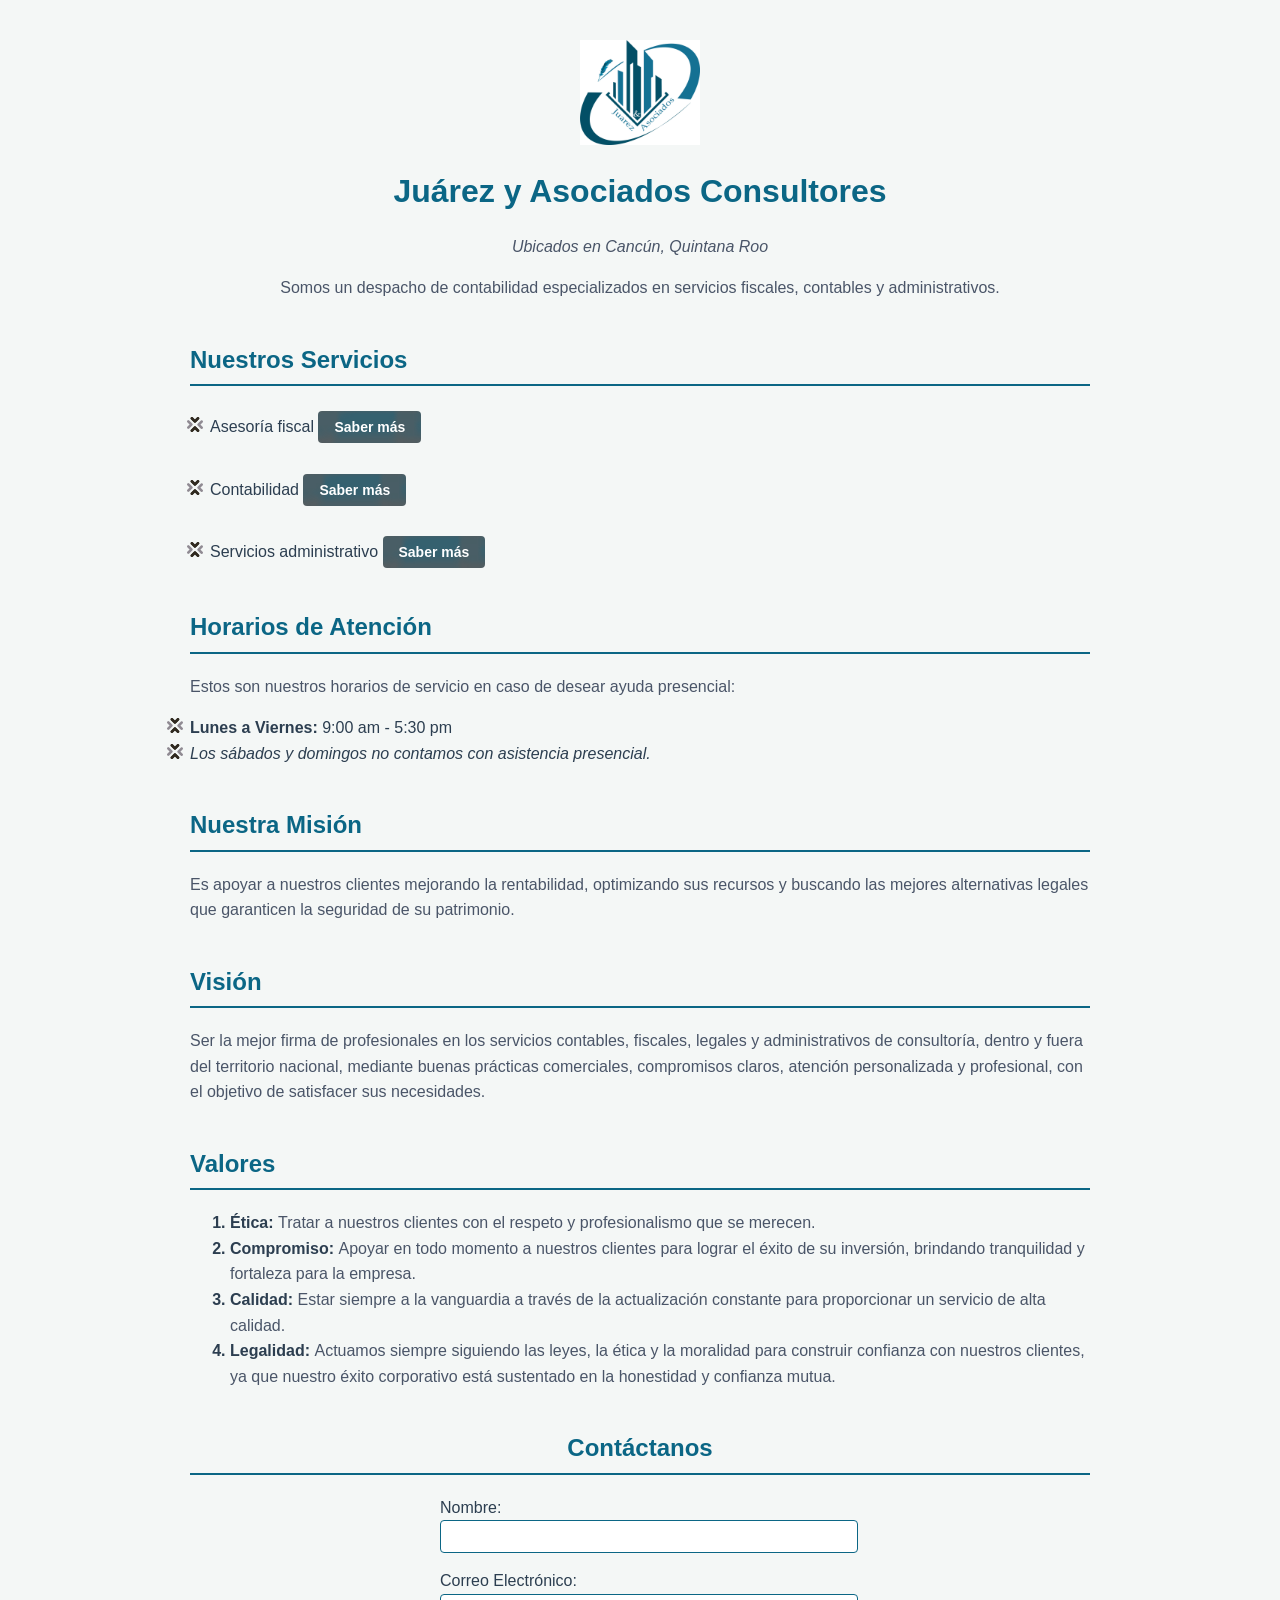
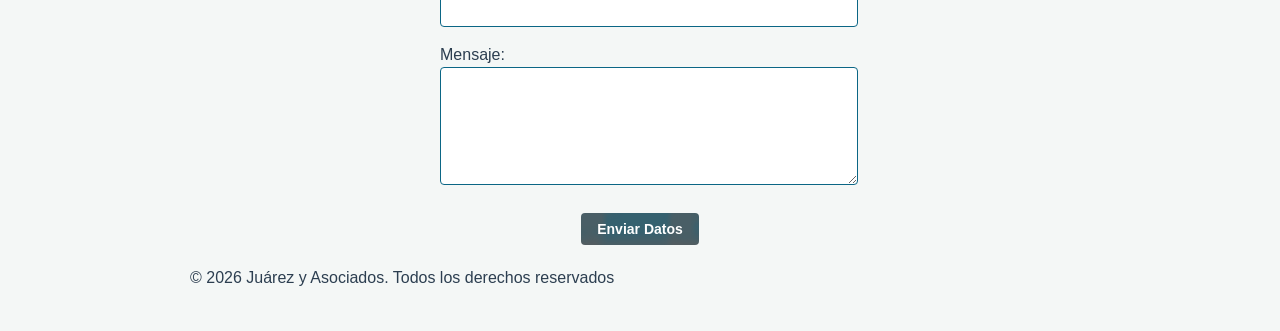
<file: index.html>
<!DOCTYPE html>
<html lang="es">
<head>
    <meta charset="UTF-8">
    <meta name="viewport" content="width=device-width, initial-scale=1.0">
    <link rel="icon" href="logo.png" type="image/png" sizes="16x16">
    <link rel="stylesheet" href="style.css">
    <title>Juárez y Asociados Consultores</title>
</head>
<body>
    <img src="logo.png" class="logo" alt="Logo Juárez y Asociados">
        
    <h1>Juárez y Asociados Consultores</h1>
    <p style="text-align: center; font-style: italic;">Ubicados en Cancún, Quintana Roo</p>
    <p style="text-align: center;">Somos un despacho de contabilidad especializados en servicios fiscales, contables y administrativos.</p>


    <h2>Nuestros Servicios</h2>
    <div id="menu-principal">    
        <ul>
            <li>
                Asesoría fiscal 
                <button class="mostrar" onclick="mostrarDiv(event)">Saber más</button>
                <div class="oculto"><p>Ofrecemos asesoramiento especializado en materias fiscales para ayudar a nuestros clientes a cumplir con sus obligaciones tributarias.</p></div>
            </li>
            <br>
            <li>
                Contabilidad 
                <button class="mostrar" onclick="mostrarDiv(event)">Saber más</button>
                <div class="oculto"><p>Proporcionamos servicios de contabilidad para ayudar a nuestros clientes a mantener un registro preciso de sus transacciones financieras.</p></div>
            </li>
            <br>
            <li>
                Servicios administrativo 
                <button class="mostrar" onclick="mostrarDiv(event)">Saber más</button>
                <div class="oculto"><p>Ofrecemos la elaboración de informes para ayudar a nuestros clientes en la toma de decisiones con la información más reciente.</p></div>
            </li>    
        </ul>
    </div>

    <div class="Horarios-laborales">
        <h2>Horarios de Atención</h2>
        <p>Estos son nuestros horarios de servicio en caso de desear ayuda presencial:</p> 
        <ul class="horario">
            <li><strong>Lunes a Viernes:</strong> 9:00 am - 5:30 pm</li>
            <li><em>Los sábados y domingos no contamos con asistencia presencial.</em></li>
        </ul>
    </div>

    <h2>Nuestra Misión</h2>
    <p>Es apoyar a nuestros clientes mejorando la rentabilidad, optimizando sus recursos y buscando las mejores alternativas legales que garanticen la seguridad de su patrimonio.</p>

    <h2>Visión</h2>
    <p>Ser la mejor firma de profesionales en los servicios contables, fiscales, legales y administrativos de consultoría, dentro y fuera del territorio nacional, mediante buenas prácticas comerciales, compromisos claros, atención personalizada y profesional, con el objetivo de satisfacer sus necesidades.</p>

    <h2>Valores</h2>
    <ol>
        <li>Ética: <span style="font-weight: normal; color: #4a5568;">Tratar a nuestros clientes con el respeto y profesionalismo que se merecen.</span></li>
        <li>Compromiso: <span style="font-weight: normal; color: #4a5568;">Apoyar en todo momento a nuestros clientes para lograr el éxito de su inversión, brindando tranquilidad y fortaleza para la empresa.</span></li>
        <li>Calidad: <span style="font-weight: normal; color: #4a5568;">Estar siempre a la vanguardia a través de la actualización constante para proporcionar un servicio de alta calidad.</span></li>
        <li>Legalidad: <span style="font-weight: normal; color: #4a5568;">Actuamos siempre siguiendo las leyes, la ética y la moralidad para construir confianza con nuestros clientes, ya que nuestro éxito corporativo está sustentado en la honestidad y confianza mutua.</span></li>
    </ol>

    <div style="text-align: center; margin-top: 40px; margin-bottom: 20px;">
    <h2>Contáctanos</h2>
    
    <form id="miFormulario" action="https://formsubmit.co/ajax/mariohjf2009@gmail.com" method="POST" style="max-width: 400px; margin: 0 auto; text-align: left;">
        
        <label for="nombre">Nombre:</label>
        <input type="text" id="nombre" name="nombre" required style="width: 100%; padding: 8px; margin-bottom: 15px; border-radius: 4px; border: 1px solid #0b6685;">
        
        <label for="correo">Correo Electrónico:</label>
        <input type="email" id="correo" name="email" required style="width: 100%; padding: 8px; margin-bottom: 15px; border-radius: 4px; border: 1px solid #0b6685;">
        
        <label for="mensaje">Mensaje:</label>
        <textarea id="mensaje" name="mensaje" required style="width: 100%; padding: 8px; margin-bottom: 15px; border-radius: 4px; border: 1px solid #0b6685; height: 100px;"></textarea>
        
        <div style="text-align: center;">
            <button type="submit" id="miBoton">Enviar Datos</button>
        </div>
    </form>
</div>
    </div>
    &copy; 2026 Juárez y Asociados. Todos los derechos reservados
    <script src="funciones.js"></script>
</body>
</html>
</file>
<file: style.css>
/* --- CONFIGURACIÓN GENERAL --- */
body {
    background-color: #f4f7f6; /* Un gris verdoso muy claro, limpio y ejecutivo */
    font-family: 'Segoe UI', Arial, sans-serif; /* Tipografía moderna y formal */
    color: #2c3e50; /* Texto gris oscuro, más suave que el negro puro */
    padding: 40px;
    max-width: 900px; /* Centra el contenido para que no se desarme en pantallas grandes */
    margin: 0 auto;
    line-height: 1.6;
}

/* --- LOGO Y ENCABEZADOS --- */
img.logo {
    display: block;
    margin: 0 auto 20px auto; /* Centra el logo automáticamente */
    width: 120px; /* Un tamaño más visible para que luzca tu logo */
    height: auto;
}

h1 {
    color: #0b6685; /* El azul elegante extraído de tu logo */
    font-size: 32px;
    text-align: center;
    margin-bottom: 10px;
}

h2 {
    color: #0b6685;
    border-bottom: 2px solid #0b6685; /* Una línea sutil divisoria debajo de cada sección */
    padding-bottom: 5px;
    margin-top: 40px;
}

h3 {
    color: #1c2d37;
    font-size: 22px;
    margin-top: 30px;
}

p {
    font-size: 16px;
    color: #4a5568;
}

/* --- MAPA --- */
iframe {
    display: block;
    margin: 20px auto; /* CORREGIDO: Se eliminó la coma */
    border: 3px solid #0b6685; /* CORREGIDO: Se eliminó la coma */
    border-radius: 8px; /* Bordes ligeramente redondeados, más modernos */
}

/* --- LISTAS Y SERVICIOS --- */
ul {
    padding-left: 20px;
    list-style-image: url('lista prueba.png'); /* Asegúrate de que el nombre del archivo sea exacto en GitHub */
}

ul.horario, .Valores {
    list-style-type: none; /* Quitamos las imágenes de lista para datos tabulares */
    padding-left: 0;
}

ol {
    color: #2c3e50;
    margin-top: 12px;
    font-weight: bold;
}

/* --- BOTONES (Integrando tus imágenes) --- */
button {
    /* CORREGIDO: Sintaxis limpia para el fondo. Si usas imagen de fondo, no necesitas 'cover' a menos que sea una textura */
    background-color: #0b6685; 
    background-image: url('boton prueba.png');
    background-repeat: no-repeat;
    background-position: center;
    background-size: cover;
    
    color: white; /* Texto blanco para que contraste */
    border: none;
    padding: 8px 16px; /* CORREGIDO: Se eliminó la coma */
    font-size: 14px;
    font-weight: bold;
    border-radius: 4px;
    cursor: pointer;
    margin-top: 5px;
    transition: background 0.3s ease, filter 0.3s ease; /* CORREGIDO: Se eliminaron las comas incorrectas */
}

button:hover {
    filter: brightness(1.2); /* Brilla sutilmente cuando pasas el mouse */
}

.oculto {
    display: none;
    background-color: #ffffff;
    padding: 10px 15px; /* CORREGIDO: Se eliminó la coma */
    border-left: 4px solid #0b6685; /* CORREGIDO: Se eliminó la coma */
    margin-top: 5px;
    border-radius: 4px;
}
/* CORREGIDO: Se eliminó un corchete de cierre '}' que estaba de más aquí */
</file>
